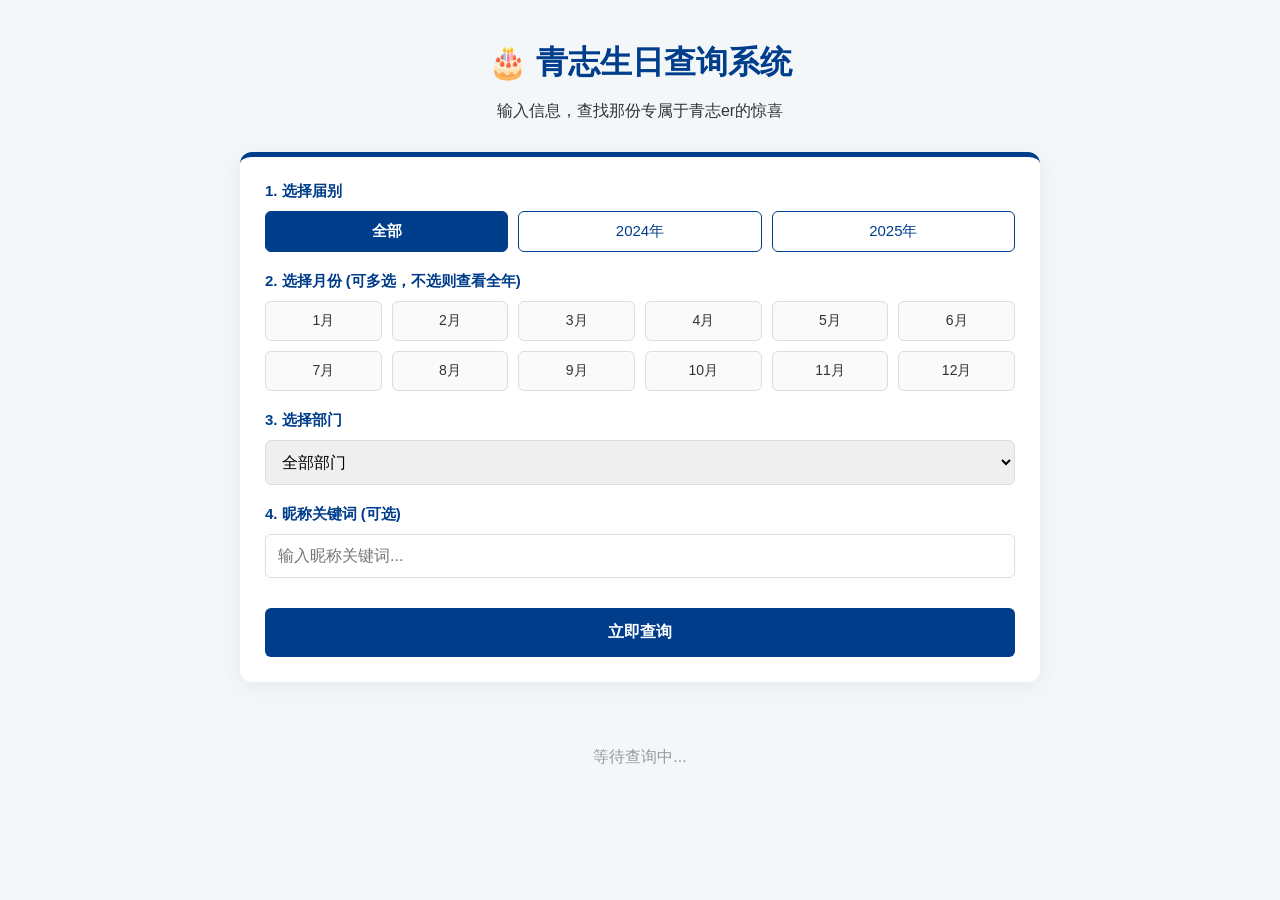
<file: ZDQZBirth/index.html>
<!DOCTYPE html>
<html lang="zh-CN">
<head>
    <meta charset="UTF-8">
    <meta name="viewport" content="width=device-width, initial-scale=1.0">
    <title>生日查询系统 | ZDQZ</title>
    <link rel="stylesheet" href="css/style.css">
</head>
<body>
    <div class="container">
        <header>
            <h1>🎂 青志生日查询系统</h1>
            <p>输入信息，查找那份专属于青志er的惊喜</p>
        </header>

        <section class="filter-card">
            <!-- 1. 选择届别 (改为三个并排按钮) -->
            <div class="filter-group">
                <label>1. 选择届别</label>
                <div class="radio-group" id="yearBtnGroup">
                    <button class="btn-toggle active" data-year="全部">全部</button>
                    <button class="btn-toggle" data-year="24">2024年</button>
                    <button class="btn-toggle" data-year="25">2025年</button>
                </div>
            </div>

            <!-- 2. 选择月份 (取消了隐藏逻辑，直接常驻显示) -->
            <div class="filter-group">
                <label>2. 选择月份 (可多选，不选则查看全年)</label>
                <div id="monthGrid" class="month-grid"></div>
            </div>

            <!-- 3. 选择部门 -->
            <div class="filter-group">
                <label>3. 选择部门</label>
                <select id="deptSelect">
                    <option value="全部">全部部门</option>
                    <option value="队长团">队长团</option>
                    <option value="人力资源部">人力资源部</option>
                    <option value="新闻宣传部">新闻宣传部</option>
                    <option value="联络推广部">联络推广部</option>
                    <option value="培训拓展部">培训拓展部</option>
                    <option value="实践调研部">实践调研部</option>
                    <option value="综合管理部">综合管理部</option>
                    <option value="项目策划部">项目策划部</option>
                </select>
            </div>

            <!-- 4. 昵称关键词 -->
            <div class="filter-group">
                <label>4. 昵称关键词 (可选)</label>
                <input type="text" id="nameInput" placeholder="输入昵称关键词...">
            </div>

            <button id="searchBtn" class="btn-primary">立即查询</button>
        </section>

        <!-- 结果统计与展示区 -->
        <section id="resultStats" class="stats-text"></section>
        <section id="resultsContainer" class="results-grid">
            <div class="empty-state">等待查询中...</div>
        </section>
    </div>

    <!-- 详情弹窗 -->
    <div id="detailModal" class="modal">
        <div class="modal-content">
            <span class="close-btn" onclick="closeModal()">&times;</span>
            <div id="modalBody"></div>
        </div>
    </div>

    <!-- 引入 JS 脚本 -->
    <script src="js/main.js"></script>
</body>
</html>
</file>
<file: ZDQZBirth/css/style.css>
/* ============================================================
   全局变量定义：方便统一修改主题色、背景色和边框色
   ============================================================ */
:root {
    --zju-blue: #003e8c;        /* 浙大蓝：主色调 */
    --zju-blue-light: #e6ecf4;  /* 浙大蓝浅色版：用于背景和悬浮态 */
    --text-main: #333;          /* 主要文字颜色：深灰色 */
    --text-sub: #666;           /* 次要文字颜色：中灰色 */
    --bg-color: #f4f7f9;        /* 页面背景色：极浅蓝灰色 */
    --white: #ffffff;           /* 白色 */
    --border-color: #ddd;       /* 通用边框颜色 */
}

/* ============================================================
   基础布局设置
   ============================================================ */
body {
    /* 字体族：优先显示苹果/安卓系统原生字体，最后回退至微软雅黑 */
    font-family: -apple-system, BlinkMacSystemFont, "PingFang SC", "Microsoft YaHei", sans-serif;
    background-color: var(--bg-color);
    color: var(--text-main);
    margin: 0;
    padding: 20px;
}

.container {
    max-width: 800px;           /* 限制最大宽度，防止大屏显示太散 */
    margin: 0 auto;             /* 居中显示 */
}

header {
    text-align: center;
    margin-bottom: 30px;
}

header h1 {
    color: var(--zju-blue);
    margin-bottom: 5px;
}

/* ============================================================
   筛选卡片样式
   ============================================================ */
.filter-card {
    background: var(--white);
    padding: 25px;
    border-radius: 12px;        /* 圆角 */
    box-shadow: 0 4px 20px rgba(0, 62, 140, 0.08); /* 浙大蓝阴影 */
    border-top: 5px solid var(--zju-blue);        /* 顶部装饰条 */
}

.filter-group {
    margin-bottom: 20px;        /* 每一组筛选条件的间距 */
}

.filter-group label {
    display: block;             /* 独占一行 */
    font-weight: bold;
    margin-bottom: 10px;
    color: var(--zju-blue);
    font-size: 15px;
}

/* ============================================================
   按钮组样式 (主要用于年份切换)
   ============================================================ */
.radio-group {
    display: flex;              /* 弹性布局 */
    gap: 10px;                  /* 按钮间距 */
}

.btn-toggle {
    flex: 1;                    /* 按钮等宽平分空间 */
    padding: 10px 16px;
    border: 1px solid var(--zju-blue);
    background: white;
    color: var(--zju-blue);
    border-radius: 6px;
    font-size: 15px;
    cursor: pointer;            /* 鼠标悬浮变手型 */
    transition: all 0.2s ease;  /* 过渡效果 */
    white-space: nowrap;        /* 禁止文字换行 */
}

.btn-toggle:hover {
    background: var(--zju-blue-light);
}

.btn-toggle.active {
    background: var(--zju-blue); /* 选中状态为深蓝色 */
    color: white;
    font-weight: bold;
}

/* ============================================================
   表单控件样式 (输入框和下拉框)
   ============================================================ */
input[type="text"], select {
    width: 100%;
    padding: 12px;
    border: 1px solid var(--border-color);
    border-radius: 6px;
    box-sizing: border-box;     /* 盒模型控制：padding不撑大宽度 */
    font-size: 16px;
    transition: border-color 0.2s, box-shadow 0.2s;
}

input[type="text"]:focus, select:focus {
    outline: none;              /* 去掉默认外边框 */
    border-color: var(--zju-blue);
    box-shadow: 0 0 0 3px rgba(0, 62, 140, 0.15); /* 聚焦时的发光效果 */
}

/* ============================================================
   月份网格：核心修改部分
   ============================================================ */
.month-grid {
    display: grid;
    /* 电脑端默认：一行固定 6 列 */
    /* 1-6月会自动排在第一行，7-12月自动排在第二行 */
    grid-template-columns: repeat(6, 1fr); 
    gap: 10px;
}

.month-chip {
    padding: 10px 5px;
    text-align: center;
    border: 1px solid var(--border-color);
    border-radius: 6px;
    cursor: pointer;
    background: #fafafa;
    font-size: 14px;
    transition: all 0.2s;
    user-select: none;          /* 禁止用户选中文本，防止多次点击导致文本变蓝 */
}

.month-chip:hover {
    border-color: var(--zju-blue);
}

/* 月份选中后的样式 */
.month-chip.selected {
    background: var(--zju-blue-light);
    border-color: var(--zju-blue);
    color: var(--zju-blue);
    font-weight: bold;
}

/* ============================================================
   查询按钮与统计
   ============================================================ */
.btn-primary {
    width: 100%;
    padding: 14px;
    background: var(--zju-blue);
    color: white;
    border: none;
    border-radius: 6px;
    font-size: 16px;
    font-weight: bold;
    cursor: pointer;
    margin-top: 10px;
    transition: background 0.2s;
}

.btn-primary:hover {
    background: #002d66;       /* 悬浮时颜色加深 */
}

.stats-text {
    margin-top: 25px;
    color: var(--text-sub);
    font-size: 14px;
    text-align: center;
    font-weight: 500;
}

/* ============================================================
   结果展示区 (卡片列表)
   ============================================================ */
.results-grid {
    margin-top: 20px;
    display: grid;
    /* 电脑端：根据宽度自动填充卡片，最小180px */
    grid-template-columns: repeat(auto-fill, minmax(180px, 1fr));
    gap: 15px;
}

.empty-state {
    text-align: center;
    color: #999;
    padding: 40px;
    grid-column: 1 / -1;        /* 占据网格的所有列 */
}

/* 单个结果卡片 */
.result-card {
    position: relative;         /* 为子元素(今日勋章)提供定位参考 */
    background: white;
    padding: 20px 15px;
    border-radius: 10px;
    border: 1px solid #eef2f7;
    text-align: center;
    box-shadow: 0 2px 10px rgba(0,0,0,0.02);
    transition: all 0.3s ease;
    display: flex;
    flex-direction: column;     /* 内容垂直排列 */
    justify-content: center;
    cursor: pointer;
}

.result-card:hover {
    transform: translateY(-5px); /* 向上浮动 */
    box-shadow: 0 8px 25px rgba(0, 62, 140, 0.1);
}

.result-card .name {
    font-size: 18px;
    font-weight: bold;
    color: var(--zju-blue);
    word-break: break-all;      /* 防止超长文字溢出卡片 */
    line-height: 1.2;
    margin-bottom: 8px;
}

.result-card .date {
    margin-top: 5px;
    font-size: 15px;
    color: var(--text-sub);
}

/* 农历标签样式 */
.lunar-tag {
    background: #fff3e0;
    color: #ff9800;
    font-size: 11px;
    padding: 2px 5px;
    border-radius: 4px;
    margin-left: 5px;
    border: 1px solid #ffe0b2;
    vertical-align: middle;
}

/* ============================================================
   今日生日特殊高亮逻辑
   ============================================================ */
.today-highlight {
    border: 2px solid #ce943e !important; /* 金色边框 */
    background: linear-gradient(145deg, #ffffff, #fffdfa) !important;
}

.today-badge {
    position: absolute;         /* 绝对定位在卡片角落 */
    top: -10px; 
    right: -5px;
    background: #ce943e;
    color: white;
    font-size: 11px;
    padding: 3px 8px;
    border-radius: 10px;
    font-weight: bold;
    box-shadow: 0 2px 5px rgba(206, 148, 62, 0.3);
}

/* 部门标签样式 */
.part-info {
    font-size: 12px;
    color: var(--zju-blue);
    margin-top: 12px;
    background: var(--zju-blue-light);
    display: inline-block;
    padding: 3px 10px;
    border-radius: 20px;
    opacity: 0.8;
    align-self: center;         /* 自身居中 */
}

/* ============================================================
   弹窗 (Modal) 样式
   ============================================================ */
.modal {
    display: none;              /* 初始状态隐藏 */
    position: fixed;            /* 固定在视口 */
    z-index: 1000;              /* 确保在最顶层 */
    left: 0; 
    top: 0;
    width: 100%; 
    height: 100%;
    background-color: rgba(0,0,0,0.4); /* 半透明遮罩 */
    backdrop-filter: blur(4px); /* 背景毛玻璃效果 */
}

.modal-content {
    background-color: white;
    margin: 15% auto;           /* 距离顶部 15%，水平居中 */
    padding: 30px;
    border-radius: 15px;
    width: 85%;
    max-width: 400px;
    position: relative;
    box-shadow: 0 10px 40px rgba(0,0,0,0.2);
    /* 动画：弹出时有弹性下落效果 */
    animation: slideDown 0.3s cubic-bezier(0.18, 0.89, 0.32, 1.28);
}

@keyframes slideDown {
    from { transform: translateY(-40px) scale(0.95); opacity: 0; }
    to { transform: translateY(0) scale(1); opacity: 1; }
}

.close-btn {
    position: absolute;
    right: 20px; 
    top: 15px;
    font-size: 28px;
    cursor: pointer;
    color: #999;
    transition: color 0.2s;
}

.close-btn:hover {
    color: var(--text-main);
}

.detail-item {
    margin: 12px 0;
    border-bottom: 1px solid #f5f5f5; /* 详情项之间的分界线 */
    padding-bottom: 8px;
    font-size: 16px;
}

.detail-label {
    color: var(--zju-blue);
    font-weight: bold;
    margin-right: 10px;
}

/* ============================================================
   响应式设计：手机端适配 (屏幕宽度 < 600px)
   ============================================================ */
@media (max-width: 600px) {
    /* 手机端结果列表一行显示 2 个 */
    .results-grid {
        grid-template-columns: repeat(2, 1fr); 
        gap: 12px;
    }

    .modal-content {
        width: 90%;
        margin: 30% auto;
        padding: 25px;
    }

    /* 手机端月份网格：每行固定 4 列 */
    .month-grid {
        grid-template-columns: repeat(4, 1fr); 
    }
}
</file>
